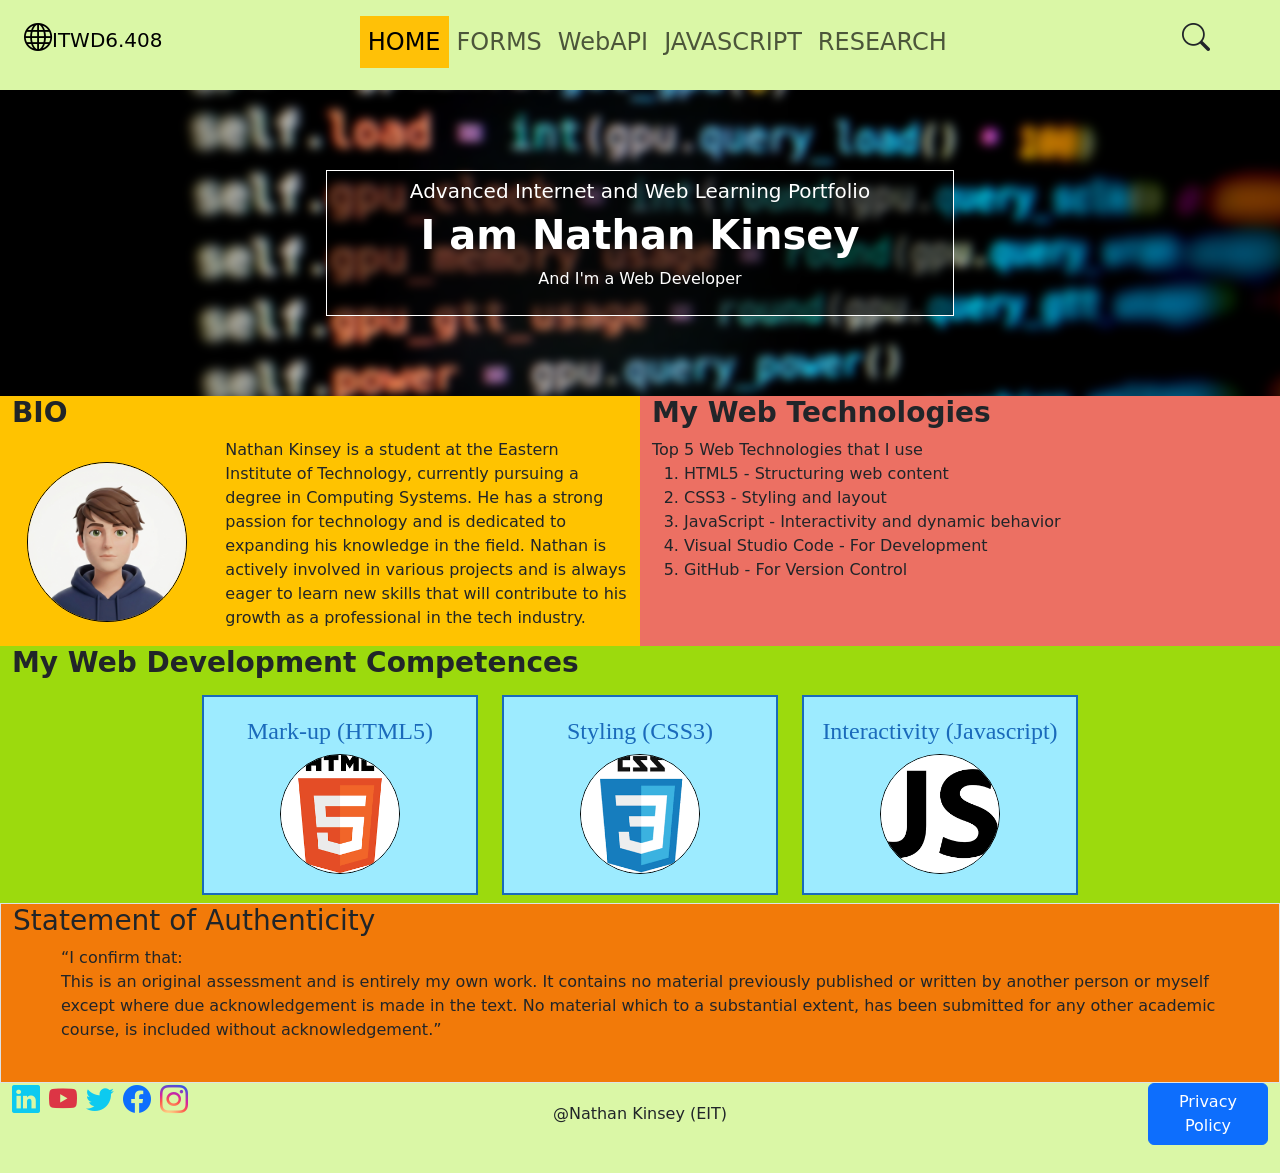
<file: index.html>
<!DOCTYPE html>
<html lang="en">
<!--Website Configuration-->
<head>
    <meta charset="UTF-8">
    <meta name="viewport" content="width=device-width, initial-scale=1.0">
    <title>Homepage</title>

    <!--Insert Bootstrap-->
    <link href="https://cdn.jsdelivr.net/npm/bootstrap@5.3.8/dist/css/bootstrap.min.css" rel="stylesheet" integrity="sha384-sRIl4kxILFvY47J16cr9ZwB07vP4J8+LH7qKQnuqkuIAvNWLzeN8tE5YBujZqJLB" crossorigin="anonymous">
    <link rel="stylesheet" href="https://cdn.jsdelivr.net/npm/bootstrap-icons@1.13.1/font/bootstrap-icons.min.css">
    <link rel="stylesheet" href="style.css">

    <!--Add some color variables-->
    <style>
        /*Color Variables*/
        :root {
            --navbar-color: #DAF7A6;
            --showcase-color: #000000;
            --bio-color: #FFC300;
            --webtech-color: #EC7063;
            --competence-color: #9CDA0D;
            --statement-color: #F27A09;
        }
    </style>
</head>

<!--Visible webpage-->
<body>


    <div class="collapse" id="collapseExample">
        <div class="card card-body">
            <form class="d-flex" role="search" method="get" action="http://www.google.com/search">
                <input class="form-control me-2" type="text" name="q" placeholder="Search" aria-label="Search"/>
                <button class="btn btn-outline-success" type="submit">Search</button>
            </form>
        </div>
    </div>
    <!--Navbar here-->
    <header class="container-fluid" style="background-color: var(--navbar-color); height: 10vh;">
        <nav class="navbar navbar-expand-lg" style="z-index: 100;">
            <div class="container-fluid">
                <!--Brand logo and name -->
                <a class="navbar-brand" href="index.html"> <span class="bi bi-globe fs-3"></span>ITWD6.408</a>

                <!--This search icon is only shown on small/medium devices, hidden on large devices -->
                <button class="btn d-lg-none d-inline-flex" data-bs-toggle="collapse" 
                data-bs-target="#collapseExample" aria-expanded="false" aria-controls="collapseExample">
                    <span class="bi bi-search fs-3"></span>
                </button>

                <!--Toggler button for mobile view -->
                <button class="navbar-toggler" type="button" data-bs-toggle="collapse" data-bs-target="#navbarNav" aria-controls="navbarNav" aria-expanded="false" aria-label="Toggle navigation">
                    <span class="navbar-toggler-icon"></span>
                </button>

                <!--Navbar links -->
                <div class="collapse navbar-collapse d-lg-flex justify-content-center" id="navbarNav">
                    <ul class="navbar-nav float-end fs-4 mt-2" style="background-color: var(--navbar-color);">
                        <li class="nav-item">
                            <a class="nav-link active bg-warning p-2" aria-current="page" href="index.html">HOME</a>
                        </li>
                        <li class="nav-item">
                            <a class="nav-link p-2" href="form.html">FORMS</a>
                        </li>
                        <li class="nav-item">
                            <a class="nav-link p-2" href="webapi.html">WebAPI</a>
                        </li>
                        <li class="nav-item">
                            <a class="nav-link p-2" href="javascript.html">JAVASCRIPT</a>
                        </li>
                        <li class="nav-item">
                            <a class="nav-link p-2" href="research.html">RESEARCH</a>
                        </li>                
                    </ul>
                </div>

                <!--This search icon is only shown on large devices and on the right hand side -->
                <button class="btn d-none d-sm-none d-md-none d-lg-inline align-end" data-bs-toggle="collapse" 
                data-bs-target="#collapseExample" aria-expanded="false" aria-controls="collapseExample">
                    <span class="bi bi-search fs-3"></span>
                </button>

            </div>
        </nav>  
    </header>


    <!--Main area here-->
    <main style="min-height: 80vh;">
        <!--Showcase section-->
        <section class="container-fluid" style="min-height: 20vh; background-color: var(--showcase-color); 
        overflow: hidden; position: relative;">
            <div class="bg-image container-fluid align-items-center d-flex justify-content-center">    
            </div>
            <div class="container-fluid position-relative" style="z-index: 2; padding-top: 5rem; padding-bottom: 5rem;">
                <div class="row justify-content-center">
                    <div class="col-md-8 col-lg-6 text-center text-white border border-white p-2" style="background-color: rgba(0, 0, 0, 0.5);">
                        <h5>Advanced Internet and Web Learning Portfolio</h5>
                        <h1><strong>I am Nathan Kinsey</strong></h1>
                        <p>And I'm a Web Developer</p>
                    </div>

                </div>
            </div>
        </section>
        <!--Bio and Web Technologies-->
        <section class="container-fluid" style="min-height: 10vh; background-color: var(--bio-color);">
            <div class="row">
                <div class="col-12 col-md-6" style="background-color: var(--bio-color);">
                    <h3><strong>BIO</strong></h3>
                    <div class="row">
                        <div class="col-12 col-md-4 justify-content-center d-flex align-items-center">
                            <img class="img-fluid rounded-circle border border-black" style="max-height: 160px; object-fit: contain;" src="Images/pfp.png" alt="Portrait Image">
                        </div>
                        <div class="col-12 col-md-8">
                            <p>
                                Nathan Kinsey is a student at the Eastern Institute of Technology, currently pursuing a degree in Computing Systems. He has a strong passion for technology and is dedicated to expanding his knowledge in the field. Nathan is actively involved in various projects and is always eager to learn new skills that will contribute to his growth as a professional in the tech industry.
                            </p>
                        </div>
                    </div>
                </div>
                <div class="col-12 col-md-6" style="background-color: var(--webtech-color);">
                    <h3><strong>My Web Technologies</strong></h3>
                    <lead>Top 5 Web Technologies that I use</lead>
                    <ol>
                        <li>HTML5 - Structuring web content</li>
                        <li>CSS3 - Styling and layout</li>
                        <li>JavaScript - Interactivity and dynamic behavior</li>
                        <li>Visual Studio Code - For Development</li>
                        <li>GitHub - For Version Control</li>
                    </ol>
                </div>
            </div>
        </section >

        <section class="container-fluid" style="min-height: 20vh; background-color: var(--competence-color); justify-content: center;">
            <h3><strong>My Web Development Competences</strong></h3>
            <div class="row justify-content-center">
                <div class="col-12 col-sm-4 col-md-4 flip-box mt-2 mb-2">
                    <div class="flip-box-inner">
                        <div class="flip-box-front">
                            <div class="row justify-content-center p-2">
                                <div class="col-6 col-md-12 justify-content-center align-items-center d-flex">
                                    <h4>Mark-up (HTML5)</h4>
                                </div>
                                <div class="col-6 col-md-12 justify-content-center d-flex align-items-center">
                                    <img class="img-fluid rounded-circle border border-black" style="max-height: 120px; object-fit: contain;" src="Images/html5.png" alt="HTML Icon">
                                </div>
                            </div>
                        </div>
                        <div class="flip-box-back">
                            <div class="row justify-content-center p-2">
                                <div class="col-12">
                                    <h4>Competency</h4>
                                </div>
                                <div class="col-12 d-flex justify-content-center gap-3 align-items-center d-lg-block">
                                    <h3>
                                        <span class="bi bi-star-fill text-warning"></span>
                                        <span class="bi bi-star-fill text-warning"></span>
                                    </h3> 
                                </div>
                                <div class="col-12">
                                    <p>Intermediate Proficiency in HTML5</p>
                                </div>
                            </div>  
                        </div>
                    </div>
                </div>
                <div class="col-12 col-md-4 flip-box mt-2 mb-2">
                    <div class="flip-box-inner">
                        <div class="flip-box-front">
                            <div class="row justify-content-center p-2">
                                <div class="col-6 col-md-12 justify-content-center align-items-center d-flex">
                                    <h4>Styling (CSS3)</h4>
                                </div>
                                <div class="col-6 col-md-12 justify-content-center d-flex align-items-center">
                                    <img class="img-fluid rounded-circle border border-black" style="max-height: 120px; object-fit: contain;" src="Images/css3.png" alt="CSS Icon">
                                </div>
                            </div>
                        </div>
                        <div class="flip-box-back">
                            <div class="row justify-content-center p-2">
                                <div class="col-12">
                                    <h4>Competency</h4>
                                </div>
                                <div class="col-12 d-flex justify-content-center gap-3 align-items-center d-lg-block">
                                    <h3>
                                        <span class="bi bi-star-fill text-warning"></span>
                                        <span class="bi bi-star-fill text-warning"></span>
                                        <span class="bi bi-star-fill text-warning"></span>
                                    </h3> 
                                </div>
                                <div class="col-12">
                                    <p>Intermediate-High Proficiency in CSS3</p>
                                </div>
                            </div>
                        </div>
                    </div>
                </div>
                <div class="col-12 col-md-4 flip-box mt-2 mb-2">
                    <div class="flip-box-inner">
                        <div class="flip-box-front">
                            <div class="row justify-content-center p-2">
                                <div class="col-6 col-md-12 justify-content-center align-items-center d-flex">
                                    <h4>Interactivity (Javascript)</h4>
                                </div>
                                <div class="col-6 col-md-12 justify-content-center d-flex align-items-center">
                                    <img class="img-fluid rounded-circle border border-black" style="max-height: 120px; object-fit: contain;" src="Images/javascript.png" alt="JavaScript Icon">
                                </div>
                            </div>
                        </div>
                        <div class="flip-box-back">
                            <div class="row justify-content-center p-2">
                                <div class="col-12">
                                    <h4>Competency</h4>
                                </div>
                                <div class="col-12 d-flex justify-content-center gap-3 align-items-center d-lg-block">
                                    <h3>
                                        <span class="bi bi-star-fill text-warning"></span>
                                        <span class="bi bi-star-fill text-warning"></span>
                                    </h3> 
                                </div>
                                <div class="col-12">
                                    <p>Intermediate Proficiency in JavaScript</p>
                                </div>
                            </div>
                        </div>
                    </div>
                </div>
            </div>
        </section>

        <section class="container-fluid border" style="border-color: var(--statement-color); min-height: 20vh; background-color: var(--statement-color);">
            <h3>Statement of Authenticity</h3>
            <p class="ms-5">
                “I confirm that: <br>
                This is an original assessment and is entirely my own work.
                It contains no material previously published or written by another person or myself except where due
                acknowledgement is made in the text.
                No material which to a substantial extent, has been submitted for any other academic course, is included
                without acknowledgement.”
            </p>
        </section>


    </main>

    <!--Footer-->
    <footer class="container-fluid" style="background-color: var(--navbar-color); min-height: 10vh;">
        <div class="row position-relative">
            <!--Social Media Links-->
            <div class="col-12 col-md-4 d-flex justify-content-center gap-3 align-items-center d-lg-block">
                <h3>
                    <span class="bi bi-linkedin text-info"></span>
                    <span class="bi bi-youtube text-danger"></span>
                    <span class="bi bi-twitter text-info"></span>
                    <span class="bi bi-facebook text-primary"></span>
                    <span class="bi bi-instagram instagram-icon"></span>
                </h3>
                
            </div>
            <!--Author-->
            <div class="col-8 col-md-4 d-flex justify-content-center align-items-center">
                <p class="fs-6">@Nathan Kinsey (EIT)</p>
            </div>
            <!--Privacy Policy-->
            <div class="col-4 col-md-4 d-flex justify-content-end align-items-center">
                <!-- Button trigger modal -->
                 <p class="fs-6">
                    <button type="button" class="btn btn-primary" data-bs-toggle="modal" data-bs-target="#exampleModal">
                        Privacy Policy
                    </button>
                 </p>
                

                <!-- Modal -->
                <div class="modal fade" id="exampleModal" tabindex="-1" aria-labelledby="exampleModalLabel" aria-hidden="true">
                <div class="modal-dialog">
                    <div class="modal-content">
                    <div class="modal-header">
                        <h1 class="modal-title fs-5" id="exampleModalLabel">Privacy Policy</h1>
                        <button type="button" class="btn-close" data-bs-dismiss="modal" aria-label="Close"></button>
                    </div>
                    <div class="modal-body">
                        <p>
                            This Privacy Policy outlines how we collect, store, and use your personal information.
                            <br>
                            <strong>PERSONAL INFORMATION</strong>
                            <br>
                            Personal information has the same meaning as defined in the Privacy Act 1993. This can include any information that can be used to personally identify you.
                            <br>
                            <strong>TYPES OF PERSONAL INFORMATION COLLECTED</strong>
                            <br>
                            Types of personal information collected can include, but is not limited to:

                                    Name
                                    Address
                                    Location
                                    Email address
                                    Telephone number
                                    Age or date of birth
                                    Profession
                            <br>
                            <strong>HOW INFORMATION IS COLLECTED</strong>
                            <br>

                            By filling out and submitting any forms on this webpage, you agree that we may collect the information provided by you.
                            <br>
                            <strong>USE OF PERSONAL INFORMATION</strong>
                            <br>

                            The personal information collected from you will be used for research and study purposes, to better understand trends in society.
                            <br>
                            <strong>
                            COOKIES
                            </strong>
                            <br>
                            Our website uses cookies to enhance your browsing experience. You can disable cookies through your browser settings, but this may affect the functionality of our site.
                            <br>
                            <strong>
                            USE OF PERSONAL INFORMATION FOR COMMUNICATION
                            </strong>
                            <br>
                            By providing your email address, you agree to receive follow up emails, promotional or informational, from. You can opt out at any time through the unsubscribe link in the emails.
                            <br>
                            <strong>
                            DISCLOSURE OF PERSONAL INFORMATION
                            </strong>
                            <br>

                            We do not sell, trade, or otherwise transfer your personal information to outside parties, except when required by law or to provide services you requested.
                            <br>
                            <strong>
                            PROTECTION OF PERSONAL INFORMATION
                            </strong>
                            <br>
                            We take responsibility of your personal information seriosuly, and will ensure that the personal information we hold is protected from misuse, loss or unauthorised access.
                            <br>
                            <strong>
                            YOUR RIGHTS TO ACCESS YOUR PERSONAL INFORMATION
                            </strong>
                            <br>
                            You have the right to access, correct, or delete your personal information. You can request this by contacting us through the details provided on our website.
                            <br>
                            <strong>
                            CHANGES TO THIS POLICY
                            </strong>
                            <br>
                            We reserve the right to update or modify this Privacy Policy at any time. Changes will be posted on this page with an updated effective date.
                            <br>
                            <strong>
                            CONTACT INFORMATION
                            </strong>
                            <br>
                            If you have any questions or concerns regarding this Privacy Policy, please contact us at kinsen1@student.eit.ac.nz.
                        </p>
                    </div>
                    <div class="modal-footer">
                        <button type="button" class="btn btn-primary" data-bs-dismiss="modal">Accept</button>
                    </div>
                    </div>
                </div>
                </div>
            </div>
        </div>
    </footer>
    <!--Insert Bootstrap JavaScript-->
    <script src="https://cdn.jsdelivr.net/npm/bootstrap@5.3.8/dist/js/bootstrap.bundle.min.js" integrity="sha384-FKyoEForCGlyvwx9Hj09JcYn3nv7wiPVlz7YYwJrWVcXK/BmnVDxM+D2scQbITxI" crossorigin="anonymous"></script>
</body>
</html>
</file>
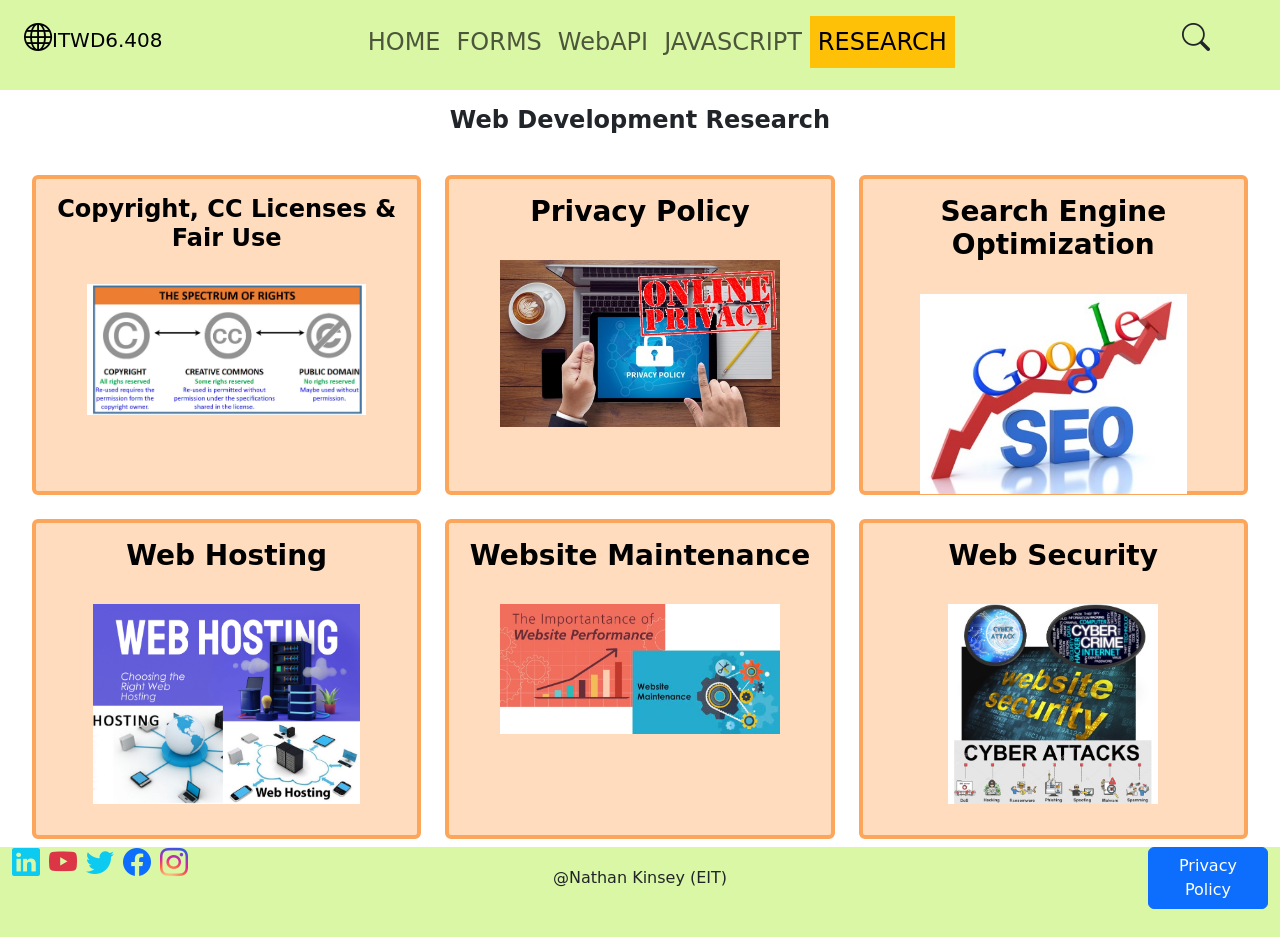
<file: research.html>
<!DOCTYPE html>
<html lang="en">
<!--Website Configuration-->
<head>
    <meta charset="UTF-8">
    <meta name="viewport" content="width=device-width, initial-scale=1.0">
    <title>Research Page</title>

    <!--Insert Bootstrap-->
    <link href="https://cdn.jsdelivr.net/npm/bootstrap@5.3.8/dist/css/bootstrap.min.css" rel="stylesheet" integrity="sha384-sRIl4kxILFvY47J16cr9ZwB07vP4J8+LH7qKQnuqkuIAvNWLzeN8tE5YBujZqJLB" crossorigin="anonymous">
    <link rel="stylesheet" href="https://cdn.jsdelivr.net/npm/bootstrap-icons@1.13.1/font/bootstrap-icons.min.css">
    <link rel="stylesheet" href="style.css">

    <!--Add some color variables-->
    <style>
        /*Color Variables*/
        :root {
            --navbar-color: #DAF7A6;
            --showcase-color: #000000;
            --bio-color: #FFC300;
            --webtech-color: #EC7063;
            --competence-color: #9CDA0D;
            --statement-color: #F27A09;
        }
    </style>
</head>

<body>
    <div class="collapse" id="collapseExample">
        <div class="card card-body">
            <form class="d-flex" role="search">
                <input class="form-control me-2" type="search" placeholder="Search" aria-label="Search"/>
                <button class="btn btn-outline-success" type="submit">Search</button>
            </form>
        </div>
    </div>
    <!--Navbar here-->
    <header class="container-fluid" style="background-color: var(--navbar-color); height: 10vh;">
        <nav class="navbar navbar-expand-lg" style="z-index: 1;">
            <div class="container-fluid">
                <!--Brand logo and name -->
                <a class="navbar-brand" href="index.html"> <span class="bi bi-globe fs-3"></span>ITWD6.408</a>

                <!--This search icon is only shown on small/medium devices, hidden on large devices -->
                <button class="btn d-lg-none d-inline-flex" data-bs-toggle="collapse" 
                data-bs-target="#collapseExample" aria-expanded="false" aria-controls="collapseExample">
                    <span class="bi bi-search fs-3"></span>
                </button>

                <!--Toggler button for mobile view -->
                <button class="navbar-toggler" type="button" data-bs-toggle="collapse" data-bs-target="#navbarNav" aria-controls="navbarNav" aria-expanded="false" aria-label="Toggle navigation">
                    <span class="navbar-toggler-icon"></span>
                </button>

                <!--Navbar links -->
                <div class="collapse navbar-collapse d-lg-flex justify-content-center" id="navbarNav">
                    <ul class="navbar-nav float-end fs-4 mt-2" style="background-color: var(--navbar-color);">
                        <li class="nav-item">
                            <a class="nav-link p-2" href="index.html">HOME</a>
                        </li>
                        <li class="nav-item">
                            <a class="nav-link p-2" href="form.html">FORMS</a>
                        </li>
                        <li class="nav-item">
                            <a class="nav-link p-2" aria-current="page" href="webapi.html">WebAPI</a>
                        </li>
                        <li class="nav-item">
                            <a class="nav-link p-2" href="javascript.html">JAVASCRIPT</a>
                        </li>
                        <li class="nav-item">
                            <a class="nav-link active bg-warning p-2" href="research.html">RESEARCH</a>
                        </li>                
                    </ul>
                </div>

                <!--This search icon is only shown on large devices and on the right hand side -->
                <button class="btn d-none d-sm-none d-md-none d-lg-inline align-end" data-bs-toggle="collapse" 
                data-bs-target="#collapseExample" aria-expanded="false" aria-controls="collapseExample">
                    <span class="bi bi-search fs-3"></span>
                </button>

            </div>
        </nav>  
    </header>

    <main style="min-height: 80vh;">
        <div class="container-fluid">
            <h4 class="text-center fw-bold my-3">Web Development Research</h4>

            <!--Components are imported into a row of cards-->
            <div class="row g-4 m-2">
                <!--Copyright Card-->
                <div class="col-lg-4 col-md-6 col-12" id="copyright-component">Copyright</div>

                <!--Privacy Card-->
                <div class="col-lg-4 col-md-6 col-12" id="privacy-component">Privacy</div>

                <!--Search Engine Optimization Card-->
                <div class="col-lg-4 col-md-6 col-12" id="seo-component">SEO</div>

                <!--Web Publishing Card-->
                <div class="col-lg-4 col-md-6 col-12" id="hosting-component">Web Publishing</div>

                <!--Web Performance Card-->
                <div class="col-lg-4 col-md-6 col-12" id="maintenance-component">Web Performance</div>

                <!--Web Security Card-->
                <div class="col-lg-4 col-md-6 col-12" id="security-component">Web Security</div>
            </div>
        </div>

        
    </main>

    <script type="module" src="Research/research-app.js"></script>
</body>
<!--Footer-->
    <footer class="container-fluid" style="background-color: var(--navbar-color); min-height: 10vh;">
        <div class="row position-relative">
            <!--Social Media Links-->
            <div class="col-12 col-md-4 d-flex justify-content-center gap-3 align-items-center d-lg-block">
                <h3>
                    <span class="bi bi-linkedin text-info"></span>
                    <span class="bi bi-youtube text-danger"></span>
                    <span class="bi bi-twitter text-info"></span>
                    <span class="bi bi-facebook text-primary"></span>
                    <span class="bi bi-instagram instagram-icon"></span>
                </h3>
                
            </div>
            <!--Author-->
            <div class="col-8 col-md-4 d-flex justify-content-center align-items-center">
                <p class="fs-6">@Nathan Kinsey (EIT)</p>
            </div>
            <!--Privacy Policy-->
            <div class="col-4 col-md-4 d-flex justify-content-end align-items-center">
                <!-- Button trigger modal -->
                 <p class="fs-6">
                    <button type="button" class="btn btn-primary" data-bs-toggle="modal" data-bs-target="#exampleModal">
                        Privacy Policy
                    </button>
                 </p>
                

                <!-- Modal -->
                <div class="modal fade" id="exampleModal" tabindex="-1" aria-labelledby="exampleModalLabel" aria-hidden="true">
                <div class="modal-dialog">
                    <div class="modal-content">
                    <div class="modal-header">
                        <h1 class="modal-title fs-5" id="exampleModalLabel">Privacy Policy</h1>
                        <button type="button" class="btn-close" data-bs-dismiss="modal" aria-label="Close"></button>
                    </div>
                    <div class="modal-body">
                        <p>
                            This Privacy Policy outlines how we collect, store, and use your personal information.
                            <br>
                            <strong>PERSONAL INFORMATION</strong>
                            <br>
                            Personal information has the same meaning as defined in the Privacy Act 1993. This can include any information that can be used to personally identify you.
                            <br>
                            <strong>TYPES OF PERSONAL INFORMATION COLLECTED</strong>
                            <br>
                            Types of personal information collected can include, but is not limited to:

                                    Name
                                    Address
                                    Location
                                    Email address
                                    Telephone number
                                    Age or date of birth
                                    Profession
                            <br>
                            <strong>HOW INFORMATION IS COLLECTED</strong>
                            <br>

                            By filling out and submitting any forms on this webpage, you agree that we may collect the information provided by you.
                            <br>
                            <strong>USE OF PERSONAL INFORMATION</strong>
                            <br>

                            The personal information collected from you will be used for research and study purposes, to better understand trends in society.
                            <br>
                            <strong>
                            COOKIES
                            </strong>
                            <br>
                            Our website uses cookies to enhance your browsing experience. You can disable cookies through your browser settings, but this may affect the functionality of our site.
                            <br>
                            <strong>
                            USE OF PERSONAL INFORMATION FOR COMMUNICATION
                            </strong>
                            <br>
                            By providing your email address, you agree to receive follow up emails, promotional or informational, from. You can opt out at any time through the unsubscribe link in the emails.
                            <br>
                            <strong>
                            DISCLOSURE OF PERSONAL INFORMATION
                            </strong>
                            <br>

                            We do not sell, trade, or otherwise transfer your personal information to outside parties, except when required by law or to provide services you requested.
                            <br>
                            <strong>
                            PROTECTION OF PERSONAL INFORMATION
                            </strong>
                            <br>
                            We take responsibility of your personal information seriosuly, and will ensure that the personal information we hold is protected from misuse, loss or unauthorised access.
                            <br>
                            <strong>
                            YOUR RIGHTS TO ACCESS YOUR PERSONAL INFORMATION
                            </strong>
                            <br>
                            You have the right to access, correct, or delete your personal information. You can request this by contacting us through the details provided on our website.
                            <br>
                            <strong>
                            CHANGES TO THIS POLICY
                            </strong>
                            <br>
                            We reserve the right to update or modify this Privacy Policy at any time. Changes will be posted on this page with an updated effective date.
                            <br>
                            <strong>
                            CONTACT INFORMATION
                            </strong>
                            <br>
                            If you have any questions or concerns regarding this Privacy Policy, please contact us at kinsen1@student.eit.ac.nz.
                        </p>
                    </div>
                    <div class="modal-footer">
                        <button type="button" class="btn btn-primary" data-bs-dismiss="modal">Accept</button>
                    </div>
                    </div>
                </div>
                </div>
            </div>
        </div>
    </footer>
    <!--Insert Bootstrap JavaScript-->
    <script src="https://cdn.jsdelivr.net/npm/bootstrap@5.3.8/dist/js/bootstrap.bundle.min.js" integrity="sha384-FKyoEForCGlyvwx9Hj09JcYn3nv7wiPVlz7YYwJrWVcXK/BmnVDxM+D2scQbITxI" crossorigin="anonymous"></script>

</body>

</html>
</file>
<file: style.css>
/* The flip box container - set the width and height to whatever you want. We have added the border property to demonstrate that the flip itself goes out of the box on hover (remove perspective if you don't want the 3D effect */
.flip-box {
  background-color: transparent;
  width: 300px;
  height: 200px;
  perspective: 1000px; /* Remove this if you don't want the 3D effect */
}

/* This container is needed to position the front and back side */
.flip-box-inner {
  position: relative;
  width: 100%;
  height: 100%;
  text-align: center;
  transition: transform 0.8s;
  transform-style: preserve-3d;
}

/* Do an horizontal flip when you move the mouse over the flip box container */
.flip-box:hover .flip-box-inner {
  transform: rotateY(180deg);
}

/* Position the front and back side */
.flip-box-front, .flip-box-back {
  position: absolute;
  width: 100%;
  height: 100%;
  -webkit-backface-visibility: hidden; /* Safari */
  backface-visibility: hidden;
}

/* Style the front side */
.flip-box-front {
  background-color: #9debff;
  border: 2px solid #1a6abb;
  color: #1a6abb;
  font: bold 1.5rem "bradley hand", cursive;
  display: flex;
  justify-content: center;
  align-items: center;
  text-align: center;
  padding: 10px;
}

/* Style the back side */
.flip-box-back {
  background-color: dodgerblue;
  border: 2px solid #1a6abb;
  color: white;
  transform: rotateY(180deg);
  text-align: center;
  display: flex;
  justify-content: center;
  align-items: center;
}

body, html {
  height: 100%;
}

* {
  box-sizing: border-box;
}

.bg-image {
  /* The image used */
  background-image: url("Images/tempBackground.jpg");

  position: absolute;
  top: -20px;
  left: -20px;
  width: calc(100% + 40px);
  height: calc(100% + 40px);

  background-position: center;
  background-size: cover;

  filter: blur(5px);
}

.instagram-icon {
  background: radial-gradient(circle at 30% 107%, 
    #fdf497 0%, 
    #fdf497 5%, 
    #fd5949 45%, 
    #d6249f 60%, 
    #285AEB 90%
  );
  -webkit-background-clip: text;
  background-clip: text;
  -webkit-text-fill-color: transparent;
  color: transparent; /* fallback */
}
/*moving css to style*/

.accordion-button {
  font-family: "Georgia", serif;
  font-weight: bold;
}

.accordion-button:not(.collapsed) {
  color: #115191;
  background-color: var(--bs-warning);

}

button {
  width: 120px;
}

/*Demo 1 Customization*/
:root {
  --bg-color: #ffffff;
  --text-color: #222222;
  --card-bg: #f5f5f5;
  }
#customization-card {
  margin: 0;
  font-family: Arial, sans-serif;
  background-color: var(--bg-color);
  color: var(--text-color);
  transition: background-color 0.3s, color 0.3s;
  }
  #customization-card.dark-mode {
  --bg-color: #121212;
  --text-color: #f5f5f5;
  --card-bg: #1e1e1e;
}


/*Research Page Styles*/
.research-flip-card {
  perspective: 1000px;
  height: 320px;
  cursor: pointer;
}

.research-flip-card-inner {
  transition: transform 0.8s;
  transform-style: preserve-3d;
}

.flipped .research-flip-card-inner {
  transform: rotateY(180deg);
}

.research-flip-card-front {
  backface-visibility: hidden;
  background-color: #ffdcbe;
  border: 4px solid #fca65b;
}


.research-flip-card-back {
  backface-visibility: hidden;
  background: rgb(230, 230, 230);
  border: 4px solid #fca65b;
}

.research-flip-card-back {
  transform: rotateY(180deg);
}
</file>
